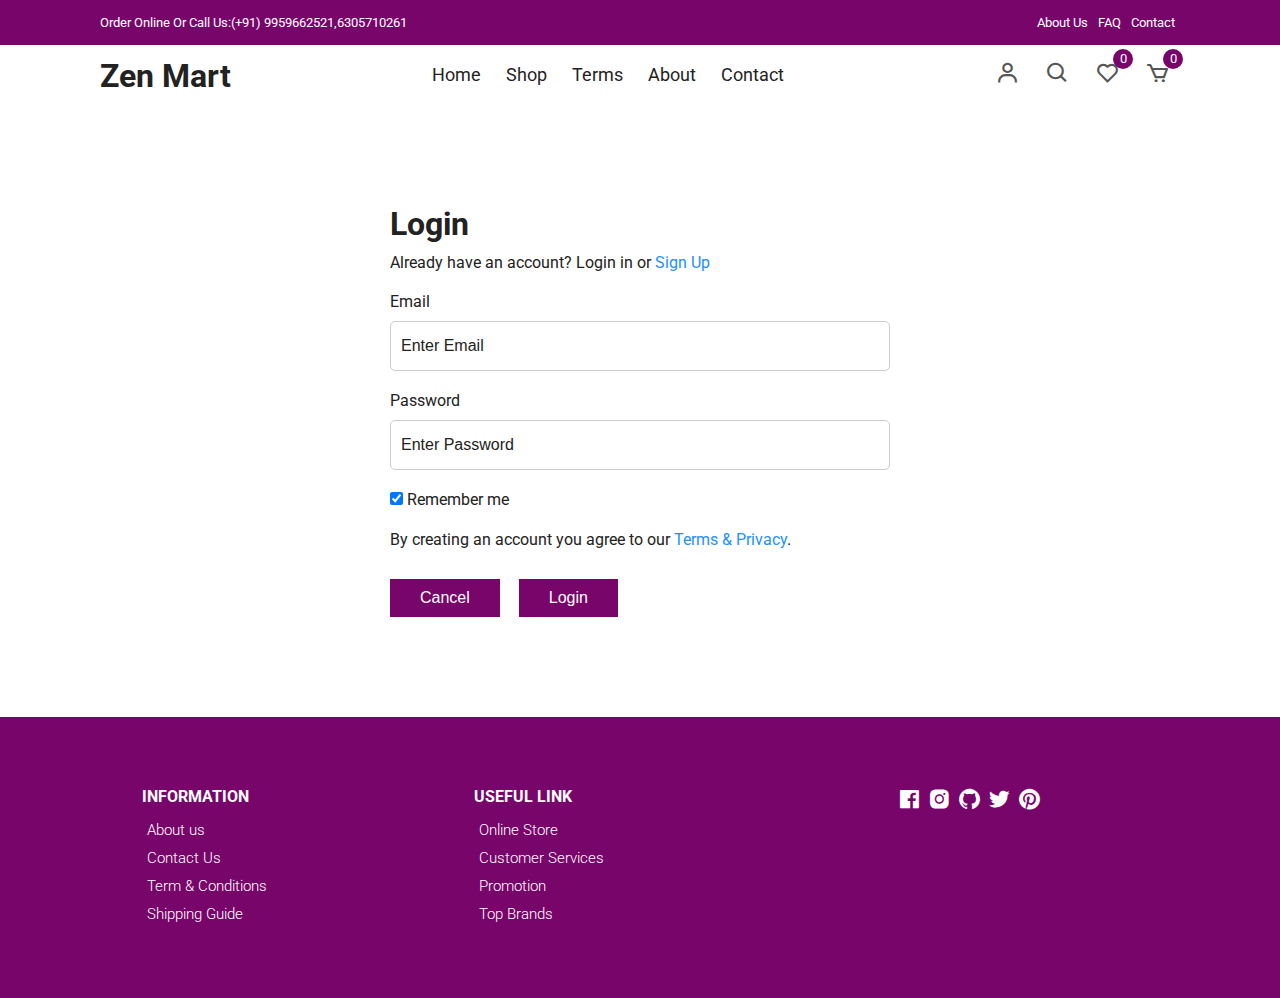
<file: login.html>
<!DOCTYPE html>
<html lang="en">
  <head>
    <meta charset="UTF-8" />
    <meta name="viewport" content="width=device-width, initial-scale=1.0" />
    <!-- Box icons -->
    <link
      rel="stylesheet"
      href="https://cdn.jsdelivr.net/npm/boxicons@latest/css/boxicons.min.css"
    />
    <!-- Custom StyleSheet -->
    <link rel="stylesheet" href="styles/styles.css" />
    <title>Login</title>
  </head>
  <body>
    <!-- Navigation -->
    <div class="top-nav">
      <div class="container d-flex">
        <p>Order Online Or Call Us:(+91) 9959662521,6305710261</p>
        <ul class="d-flex">
          <li><a href="about.html">About Us</a></li>
          <li><a href="contact.html">FAQ</a></li>
          <li><a href="contact.html">Contact</a></li>
        </ul>
      </div>
    </div>
    <div class="navigation">
      <div class="nav-center container d-flex">
        <a href="index.html" class="logo"><h1>Zen Mart</h1></a>

        <ul class="nav-list d-flex">
          <li class="nav-item">
            <a href="index.php" class="nav-link">Home</a>
          </li>
          <li class="nav-item">
            <a href="product.html" class="nav-link">Shop</a>
          </li>
          <li class="nav-item">
            <a href="terms.xml" class="nav-link">Terms</a>
          </li>
          <li class="nav-item">
            <a href="about.html" class="nav-link">About</a>
          </li>
          <li class="nav-item">
            <a href="contact.html" class="nav-link">Contact</a>
          </li>
        </ul>

        <div class="icons d-flex">
          <a href="login.html" class="icon">
              <i class="bx bx-user"></i>
          </a>
          <a href="search.html" class="icon">
              <i class="bx bx-search"></i>
          </a>
          <div class="icon">
              <i class="bx bx-heart"></i>
              <span class="d-flex">0</span>
          </div>
          <a href="cart.html" class="icon">
              <i class="bx bx-cart"></i>
              <span class="d-flex">0</span>
          </a>
        </div>
      </div>
    </div>
    <!-- Login -->
    <div class="container">
      <div class="login-form">
        <form action="login.php" method="post">
          <h1>Login</h1>
          <p>
            Already have an account? Login in or
            <a href="signup.html">Sign Up</a>
          </p>

          <label for="email">Email</label>
          <input type="text" placeholder="Enter Email" name="username" required />

          <label for="psw">Password</label>
          <input
            type="password"
            placeholder="Enter Password"
            name="password"
            required
          />

          <label>
            <input
              type="checkbox"
              checked="checked"
              name="remember"
              style="margin-bottom: 15px"
            />
            Remember me
          </label>

          <p>
            By creating an account you agree to our
            <a href="terms.xml">Terms & Privacy</a>.
          </p>

          <div class="buttons">
            <button  type="button" class="cancelbtn">Cancel</button>
            <button type="submit" class="signupbtn">Login</button>
          </div>
        </form>
      </div>
    </div>

    <!-- Footer -->
    <footer class="footer">
      <div class="row">
        <div class="col d-flex">
          <h4>INFORMATION</h4>
          <a href="about.html">About us</a>
          <a href="contact.html">Contact Us</a>
          <a href="terms.xml">Term & Conditions</a>
          <a href="">Shipping Guide</a>
        </div>
        <div class="col d-flex">
          <h4>USEFUL LINK</h4>
          <a href="">Online Store</a>
          <a href="">Customer Services</a>
          <a href="">Promotion</a>
          <a href="">Top Brands</a>
        </div>
        <div class="col d-flex">
          <span><i class="bx bxl-facebook-square"></i></span>
          <span><i class="bx bxl-instagram-alt"></i></span>
          <span><i class="bx bxl-github"></i></span>
          <span><i class="bx bxl-twitter"></i></span>
          <span><i class="bx bxl-pinterest"></i></span>
        </div>
      </div>
    </footer>

    <!-- Custom Script -->
    <script src="./js/index.js"></script>
  </body>
</html>
</file>
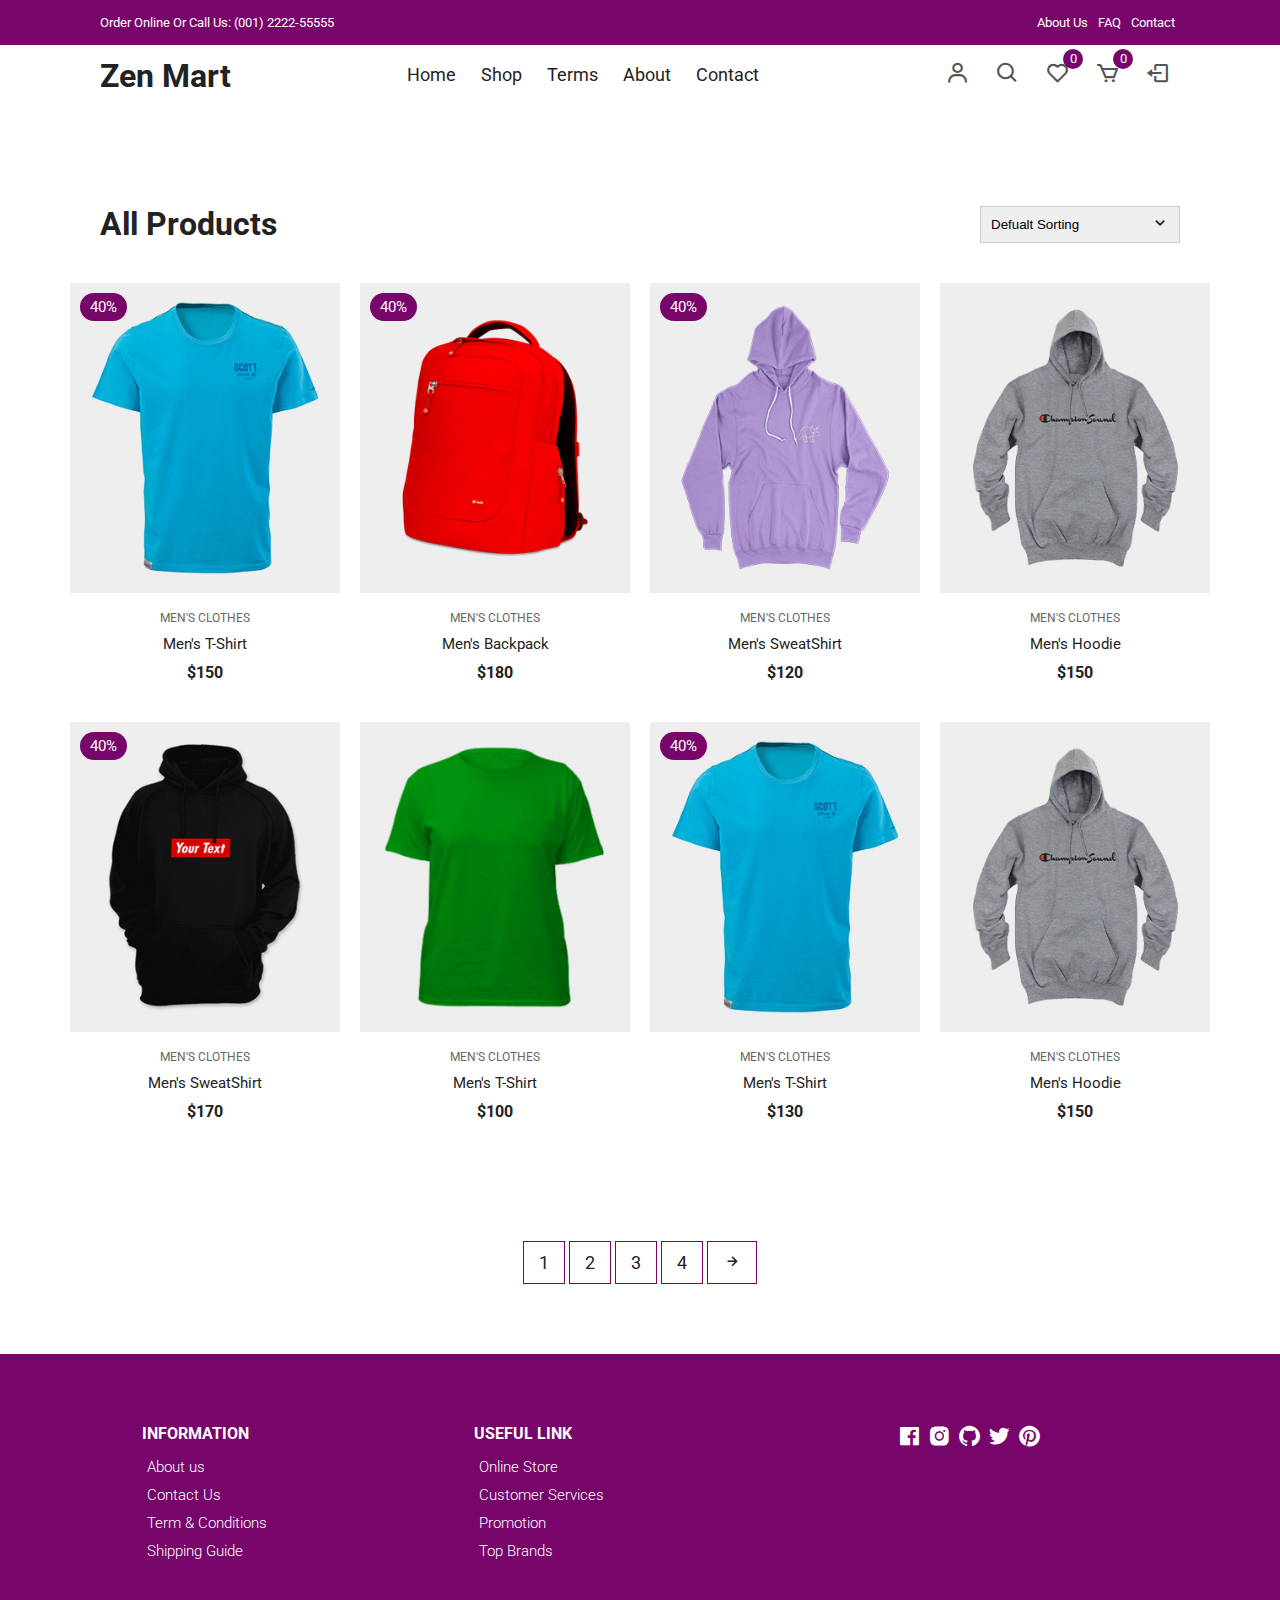
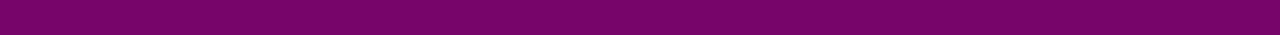
<file: product.html>
<!DOCTYPE html>
<html lang="en">
  <head>
    <meta charset="UTF-8" />
    <meta name="viewport" content="width=device-width, initial-scale=1.0" />
    <!-- Box icons -->
    <link
      rel="stylesheet"
      href="https://cdn.jsdelivr.net/npm/boxicons@latest/css/boxicons.min.css"
    />
    <!-- Custom StyleSheet -->
    <link rel="stylesheet" href="styles/styles.css" />
    <title>Boy’s T-Shirt</title>
  </head>

  <body>
    <!-- Navigation -->
    <div class="top-nav">
      <div class="container d-flex">
        <p>Order Online Or Call Us: (001) 2222-55555</p>
        <ul class="d-flex">
          <li><a href="about.html">About Us</a></li>
          <li><a href="contact.html">FAQ</a></li>
          <li><a href="contact.html">Contact</a></li>
        </ul>
      </div>
    </div>
    <div class="navigation">
      <div class="nav-center container d-flex">
        <a href="index.html" class="logo"><h1>Zen Mart</h1></a>

        <ul class="nav-list d-flex">
          <li class="nav-item">
            <a href="index.php" class="nav-link">Home</a>
          </li>
          <li class="nav-item">
            <a href="product.html" class="nav-link">Shop</a>
          </li>
          <li class="nav-item">
            <a href="terms.xml" class="nav-link">Terms</a>
          </li>
          <li class="nav-item">
            <a href="about.html" class="nav-link">About</a>
          </li>
          <li class="nav-item">
            <a href="contact.html" class="nav-link">Contact</a>
          </li>
        </ul>

        <div class="icons d-flex">
          <a href="login.html" class="icon">
              <i class="bx bx-user"></i>
          </a>
          <a href="search.html" class="icon">
              <i class="bx bx-search"></i>
          </a>
          <div class="icon">
              <i class="bx bx-heart"></i>
              <span class="d-flex">0</span>
          </div>
          <a href="cart.html" class="icon">
              <i class="bx bx-cart"></i>
              <span class="d-flex">0</span>
          </a>
          <a href="logout.php" class ="icon">
             <i class="bx bx-log-out"></i>
          </a>
        </div>

        <div class="hamburger">
          <i class="bx bx-menu-alt-left"></i>
        </div>
      </div>
    </div>

    <!-- All Products -->
    <section class="section all-products" id="products">
      <div class="top container">
        <h1>All Products</h1>
        <form>
          <select>
            <option value="1">Defualt Sorting</option>
            <option value="2">Sort By Price</option>
            <option value="3">Sort By Popularity</option>
            <option value="4">Sort By Sale</option>
            <option value="5">Sort By Rating</option>
          </select>
          <span><i class="bx bx-chevron-down"></i></span>
        </form>
      </div>
      <div class="product-center container">
        <div class="product-item">
          <div class="overlay">
            <a href="productDetails.html" class="product-thumb">
              <img src="./image/product-7.jpg" alt="" />
            </a>
            <span class="discount">40%</span>
          </div>
          <div class="product-info">
            <span>MEN'S CLOTHES</span>
            <a href="productDetails.html">Men's T-Shirt</a>
            <h4>$150</h4>
          </div>
          <ul class="icons">
            <li><i class="bx bx-heart"></i></li>
            <li><i class="bx bx-search"></i></li>
            <li><i class="bx bx-cart"></i></li>
          </ul>
        </div>
        <div class="product-item">
          <div class="overlay">
            <a href="" class="product-thumb">
              <img src="./image/product-2.jpg" alt="" />
            </a>
            <span class="discount">40%</span>
          </div>
          <div class="product-info">
            <span>MEN'S CLOTHES</span>
            <a href="">Men's Backpack</a>
            <h4>$180</h4>
          </div>
          <ul class="icons">
            <li><i class="bx bx-heart"></i></li>
            <li><i class="bx bx-search"></i></li>
            <li><i class="bx bx-cart"></i></li>
          </ul>
        </div>
        <div class="product-item">
          <div class="overlay">
            <a href="" class="product-thumb">
              <img src="./image/product-3.jpg" alt="" />
            </a>
            <span class="discount">40%</span>
          </div>
          <div class="product-info">
            <span>MEN'S CLOTHES</span>
            <a href="">Men's SweatShirt</a>
            <h4>$120</h4>
          </div>
          <ul class="icons">
            <li><i class="bx bx-heart"></i></li>
            <li><i class="bx bx-search"></i></li>
            <li><i class="bx bx-cart"></i></li>
          </ul>
        </div>
        <div class="product-item">
          <div class="overlay">
            <a href="" class="product-thumb">
              <img src="./image/product-4.jpg" alt="" />
            </a>
          </div>
          <div class="product-info">
            <span>MEN'S CLOTHES</span>
            <a href="">Men's Hoodie</a>
            <h4>$150</h4>
          </div>
          <ul class="icons">
            <li><i class="bx bx-heart"></i></li>
            <li><i class="bx bx-search"></i></li>
            <li><i class="bx bx-cart"></i></li>
          </ul>
        </div>
        <div class="product-item">
          <div class="overlay">
            <a href="" class="product-thumb">
              <img src="./image/product-5.jpg" alt="" />
            </a>
            <span class="discount">40%</span>
          </div>
          <div class="product-info">
            <span>MEN'S CLOTHES</span>
            <a href="">Men's SweatShirt</a>
            <h4>$170</h4>
          </div>
          <ul class="icons">
            <li><i class="bx bx-heart"></i></li>
            <li><i class="bx bx-search"></i></li>
            <li><i class="bx bx-cart"></i></li>
          </ul>
        </div>
        <div class="product-item">
          <div class="overlay">
            <a href="" class="product-thumb">
              <img src="./image/product-6.jpg" alt="" />
            </a>
          </div>
          <div class="product-info">
            <span>MEN'S CLOTHES</span>
            <a href="">Men's T-Shirt</a>
            <h4>$100</h4>
          </div>
          <ul class="icons">
            <li><i class="bx bx-heart"></i></li>
            <li><i class="bx bx-search"></i></li>
            <li><i class="bx bx-cart"></i></li>
          </ul>
        </div>
        <div class="product-item">
          <div class="overlay">
            <a href="" class="product-thumb">
              <img src="./image/product-7.jpg" alt="" />
            </a>
            <span class="discount">40%</span>
          </div>
          <div class="product-info">
            <span>MEN'S CLOTHES</span>
            <a href="">Men's T-Shirt</a>
            <h4>$130</h4>
          </div>
          <ul class="icons">
            <li><i class="bx bx-heart"></i></li>
            <li><i class="bx bx-search"></i></li>
            <li><i class="bx bx-cart"></i></li>
          </ul>
        </div>
        <div class="product-item">
          <div class="overlay">
            <a href="" class="product-thumb">
              <img src="./image/product-4.jpg" alt="" />
            </a>
          </div>
          <div class="product-info">
            <span>MEN'S CLOTHES</span>
            <a href="">Men's Hoodie</a>
            <h4>$150</h4>
          </div>
          <ul class="icons">
            <li><i class="bx bx-heart"></i></li>
            <li><i class="bx bx-search"></i></li>
            <li><i class="bx bx-cart"></i></li>
          </ul>
        </div>
      </div>
    </section>
    <section class="pagination">
      <div class="container">
        <span>1</span> <span>2</span> <span>3</span> <span>4</span>
        <span><i class="bx bx-right-arrow-alt"></i></span>
      </div>
    </section>
    <!-- Footer -->
    <footer class="footer">
      <div class="row">
        <div class="col d-flex">
          <h4>INFORMATION</h4>
          <a href="about.html">About us</a>
          <a href="contact.html">Contact Us</a>
          <a href="terms.xml">Term & Conditions</a>
          <a href="">Shipping Guide</a>
        </div>
        <div class="col d-flex">
          <h4>USEFUL LINK</h4>
          <a href="">Online Store</a>
          <a href="">Customer Services</a>
          <a href="">Promotion</a>
          <a href="">Top Brands</a>
        </div>
        <div class="col d-flex">
          <span><i class="bx bxl-facebook-square"></i></span>
          <span><i class="bx bxl-instagram-alt"></i></span>
          <span><i class="bx bxl-github"></i></span>
          <span><i class="bx bxl-twitter"></i></span>
          <span><i class="bx bxl-pinterest"></i></span>
        </div>
      </div>
    </footer>
    <!-- Custom Script -->
    <script src="./js/index.js"></script>
  </body>
</html>
</file>
<file: styles/styles.css>
/* Fonts */
@import url('https://fonts.googleapis.com/css2?family=Roboto:wght@100;300;400;500;700&display=swap');

/* Color Variables */
:root {
  --white: #fff;
  --black: #222;
  --green: #77056a;
  --grey1: #f0f0f0;
  --grey2: #e9d7d3;
}

/* Basic Reset */
*,
*::before,
*::after {
  margin: 0;
  padding: 0;
  box-sizing: inherit;
}

html {
  box-sizing: border-box;
  font-size: 62.5%;
}

body {
  font-family: 'Roboto', sans-serif;
  font-size: 1.6rem;
  background-color: var(--white);
  color: var(--black);
  font-weight: 400;
  font-style: normal;
}

a {
  text-decoration: none;
  color: var(--black);
}

li {
  list-style: none;
}

.container {
  max-width: 114rem;
  margin: 0 auto;
  padding: 0 3rem;
}

.d-flex {
  display: flex;
  align-items: center;
}

/* 
=================
Header
=================
*/

.header {
  position: relative;
  min-height: 100vh;
  overflow-x: hidden;
}

.top-nav {
  background-color: var(--green);
  font-size: 1.3rem;
  color: var(--white);
}

.top-nav div {
  justify-content: space-between;
  height: 4.5rem;
}

.top-nav a {
  color: var(--white);
  padding: 0 0.5rem;
}

/* 
=================
Navigation
=================
*/
.navigation {
  height: 6rem;
  line-height: 6rem;
}

.nav-center {
  justify-content: space-between;
}

.nav-list .icons {
  display: none;
}

.nav-center .nav-item:not(:last-child) {
  margin-right: 0.5rem;
}

.nav-center .nav-link {
  font-size: 1.8rem;
  padding: 1rem;
}

.nav-center .nav-link:hover {
  color: var(--green);
}

.nav-center .hamburger {
  display: none;
  font-size: 2.3rem;
  color: var(--black);
  cursor: pointer;
}

/* Icons */

.icon {
  cursor: pointer;
  font-size: 2.5rem;
  padding: 0 1rem;
  color: #555;
  position: relative;
}

.icon:not(:last-child) {
  margin-right: 0.5rem;
}

.icon span {
  position: absolute;
  top: 3px;
  right: -3px;
  background-color: var(--green);
  color: var(--white);
  border-radius: 50%;
  font-size: 1.3rem;
  height: 2rem;
  width: 2rem;
  justify-content: center;
}

@media only screen and (max-width: 768px) {
  .nav-list {
    position: fixed;
    top: 12%;
    left: -35rem;
    flex-direction: column;
    align-items: flex-start;
    box-shadow: 5px 5px 10px rgba(0, 0, 0, 0.2);
    background-color: white;
    height: 100%;
    width: 0%;
    max-width: 35rem;
    z-index: 100;
    transition: all 300ms ease-in-out;
  }

  .nav-list.open {
    left: 0;
    width: 100%;
  }

  .nav-list .nav-item {
    margin: 0 0 1rem 0;
    width: 100%;
  }

  .nav-list .nav-link {
    font-size: 2rem;
    color: var(--black);
  }

  .nav-center .hamburger {
    display: block;
    color: var(--black);
    font-size: 3rem;
  }

  .icons {
    display: none;
  }

  .nav-list .icons {
    display: flex;
  }

  .top-nav ul {
    display: none;
  }

  .top-nav div {
    justify-content: center;
    height: 3rem;
  }
}

/* 
=================
Hero Area
=================
*/

.hero,
.hero .glide__slides {
  background-color: var(--grey2);
  position: relative;
  height: calc(100vh - 6rem);
  margin: 0 4rem;
  overflow: hidden;
}

.hero .center {
  display: flex;
  align-items: center;
  justify-content: center;
  position: relative;
  height: 100%;
  padding-top: 3rem;
}

.hero .left {
  position: absolute;
  top: 0%;
  left: 25rem;
  opacity: 0;
  transition: all 1000ms ease-in-out;
}

.hero .left h1 {
  font-size: 5rem;
  margin: 1rem 0;
}

.hero .left p {
  font-size: 1.6rem;
  margin-bottom: 1rem;
}

.hero .left .hero-btn {
  display: inline-block;
  padding: 1rem 3rem;
  font-size: 1.6rem;
  margin-top: 1rem;
  background-color: var(--green);
  color: white;
}

.hero .right {
  flex: 0 0 50%;
  height: 100%;
  position: relative;
  text-align: center;
}

.hero .right img {
  position: absolute;
  width: 55rem;
  opacity: 0;
  transition: all 1000ms ease-in-out;
}

.center .right img.img1 {
  width: 75%;
  right: -25%;
  bottom: -50%;
}

.center .right img.img2 {
  width: 60%;
  right: -40%;
  bottom: -40%;
}

.glide__slide--active .center .right img {
  bottom: -3%;
  opacity: 1;
}

.glide__slide--active .left {
  opacity: 1;
  top: 35%;
}

/*
======================
Hero Media Query
======================
*/
@media only screen and (max-width: 1500px) {
  .hero .left {
    left: 0;
  }
}
@media only screen and (max-width: 999px) {
  .glide__slide--active .left {
    top: 15%;
  }

  .center .right img.img1 {
    width: 90%;
  }

  .center .right img.img2 {
    width: 100%;
  }
}

@media only screen and (max-width: 567px) {
  .center .right img.img1 {
    width: 30rem;
  }

  .center .right img.img2 {
    width: 33rem;
  }

  .hero,
  .hero .glide__slides {
    margin: 0;
    padding: 0 3rem;
  }

  .hero .left h1 {
    font-size: 3rem;
  }

  .hero .left span {
    font-size: 1.4rem;
  }
  .hero .left p {
    font-size: 1.5rem;
    width: 80%;
  }
}

/* Category Section */

.section {
  padding: 10rem 0 5rem 0;
  overflow: hidden;
}

.cat-center {
  display: flex;
  align-items: center;
  justify-content: center;
  max-width: 114rem;
  margin: auto;
  padding: 0 3rem;
}

.cat-center .cat {
  max-width: 37rem;
  height: 25rem;
  overflow: hidden;
  position: relative;
  cursor: pointer;
  text-align: center;
}

.cat-center .cat:not(:last-child) {
  margin-right: 3rem;
}

.cat-center .cat img {
  width: 36.5rem;
  height: 100%;
  margin: auto;
  object-fit: cover;
  transition: all 2s ease;
}

.cat-center .cat:hover img {
  transform: scale(1.1);
}

.cat-center .cat div {
  position: absolute;
  bottom: 15%;
  left: 50%;
  transform: translateX(-50%);
  background-color: var(--white);
  width: 18rem;
  height: 5rem;
  line-height: 5rem;
  text-align: center;
  font-size: 2rem;
  font-weight: 500;
}

@media only screen and (max-width: 1200px) {
  .cat-center .cat img {
    width: 30rem;
  }
}

@media only screen and (max-width: 967px) {
  .cat-center .cat {
    max-width: 25rem;
    height: 20rem;
  }

  .cat-center .cat img {
    width: 25rem;
  }
}

@media only screen and (max-width: 768px) {
  .section {
    padding: 5rem 0;
  }

  .cat-center {
    flex-direction: column;
    padding: 3rem;
  }

  .cat-center .cat {
    max-width: 100%;
    height: 30rem;
  }

  .cat-center .cat:not(:last-child) {
    margin-right: 0rem;
    margin-bottom: 5rem;
  }

  .cat-center .cat img {
    width: 100%;
  }
}

/* New Arrivals */
.title {
  text-align: center;
  margin-bottom: 5rem;
}

.title h1 {
  font-size: 3rem;
  text-transform: uppercase;
  margin-bottom: 1rem;
  font-weight: 500;
}

.product-center {
  display: flex;
  align-items: center;
  justify-content: center;
  flex-wrap: wrap;
  max-width: 120rem;
  margin: 0 auto;
  padding: 0 2rem;
}

.product-item {
  position: relative;
  width: 27rem;
  margin: 0 auto;
  margin-bottom: 3rem;
}

.product-thumb img {
  width: 100%;
  height: 31rem;
  object-fit: cover;
  transition: all 500ms linear;
}

.product-info {
  padding: 1rem;
  text-align: center;
}

.product-info span {
  display: inline-block;
  font-size: 1.2rem;
  color: #666;
  margin-bottom: 1rem;
}

.product-info a {
  font-size: 1.5rem;
  display: block;
  margin-bottom: 1rem;
  transition: all 300ms ease;
}

.product-info a:hover {
  color: var(--green);
}

.product-item .icons {
  position: absolute;
  left: 50%;
  top: 35%;
  transform: translateX(-50%);
  display: flex;
  align-items: center;
}

.product-item .icons li {
  background-color: var(--white);
  text-align: center;
  padding: 1rem 1.5rem;
  font-size: 2.3rem;
  cursor: pointer;
  transition: 300ms ease-out;
  transform: translateY(20px);
  visibility: hidden;
  opacity: 0;
}

.product-item .icons li:first-child {
  transition-delay: 0.1s;
}

.product-item .icons li:nth-child(2) {
  transition-delay: 0.2s;
}

.product-item .icons li:nth-child(3) {
  transition-delay: 0.3s;
}

.product-item:hover .icons li {
  visibility: visible;
  opacity: 1;
  transform: translateY(0);
}

.product-item .icons li:not(:last-child) {
  margin-right: 0.5rem;
}

.product-item .icons li:hover {
  background-color: var(--green);
  color: var(--white);
}

.product-item .overlay {
  position: relative;
  overflow: hidden;
  cursor: pointer;
  width: 100%;
}

.product-item .overlay::after {
  content: '';
  position: absolute;
  top: 0;
  left: 0;
  width: 100%;
  height: 100%;
  background-color: rgba(0, 0, 0, 0.5);
  visibility: hidden;
  opacity: 0;
  transition: 300ms ease-out;
}

.product-item:hover .overlay::after {
  visibility: visible;
  opacity: 1;
}

.product-item:hover .product-thumb img {
  transform: scale(1.1);
}

.product-item .discount {
  position: absolute;
  top: 1rem;
  left: 1rem;
  background-color: var(--green);
  padding: 0.5rem 1rem;
  color: var(--white);
  border-radius: 2rem;
  font-size: 1.5rem;
}

@media only screen and (max-width: 567px) {
  .product-center {
    max-width: 100%;
    padding: 0 1rem;
  }

  .product-item {
    width: 40%;
    margin-bottom: 3rem;
  }

  .product-thumb img {
    height: 20rem;
  }

  .product-item {
    margin-right: 2rem;
  }

  .product-item .icons li {
    padding: 0.5rem 1rem;
    font-size: 1.8rem;
  }
}

/* Banner */

.banner {
  position: relative;
  background-color: var(--grey2);
  padding: 14rem 20%;
}

.banner .right img {
  position: absolute;
  bottom: 0;
  right: 10%;
  width: 75rem;
}

.banner .trend,
.banner p {
  display: block;
  font-size: 2rem;
  font-weight: 300;
  margin-bottom: 1.5rem;
}

.banner h1 {
  font-size: 5.4rem;
  color: var(--black);
  margin-bottom: 1.5rem;
}

.banner .btn {
  display: inline-block;
  margin-top: 2rem;
}

@media only screen and (max-width: 1500px) {
  .banner {
    padding: 14rem;
  }

  .banner .right img {
    right: 3rem;
    width: 70rem;
  }
}

@media only screen and (max-width: 996px) {
  .banner {
    padding: 8rem 2rem;
  }

  .banner .trend,
  .banner p {
    font-size: 1.5rem;
  }

  .banner h1 {
    font-size: 4rem;
  }

  .banner .right img {
    right: -6%;
    width: 50rem;
  }
}

@media only screen and (max-width: 768px) {
  .banner {
    display: grid;
    grid-template-columns: 1fr;
    height: 80vh;
  }

  .banner .left {
    width: 100%;
    margin-bottom: 3rem;
  }

  .banner .right {
    flex: 0 0 50%;
  }

  .banner .right img {
    right: 0;
    width: 50rem;
    left: 50%;
    transform: translateX(-50%);
  }
}

@media only screen and (max-width: 567px) {
  .banner {
    padding: 8rem 5rem;
  }

  .banner .trend,
  .banner p {
    font-size: 1.3rem;
    margin-bottom: 1rem;
  }

  .banner h1 {
    font-size: 3rem;
    margin-bottom: 1rem;
  }

  .banner .btn {
    padding: 0.8rem 1.7rem;
    font-size: 1.4rem;
  }

  .banner .right img {
    width: 45rem;
  }
}

/* Contact */
.contact {
  background-color: var(--black);
  color: var(--white);
  padding: 10rem 20rem;
}

.contact .row {
  display: grid;
  grid-template-columns: 1fr 1fr;
  align-items: center;
}

.contact .row .col h2 {
  margin-bottom: 1.5rem;
}

.contact .row .col p {
  width: 70%;
  margin-bottom: 2rem;
}

.btn-1 {
  background-color: var(--green);
  color: var(--white);
  display: inline-block;
  border-radius: 1rem;
  padding: 1rem 2rem;
}

.contact form div {
  position: relative;
  width: 80%;
  margin: 0 auto;
}

.contact form input {
  font-family: 'Roboto', sans-serif;
  text-indent: 2rem;
  width: 100%;
  border-radius: 1rem;
  padding: 1.5rem 0;
  outline: none;
  border: none;
}

.contact form a {
  position: absolute;
  top: 0;
  right: 0;
  background-color: var(--green);
  color: white;
  margin: 0.5rem;
  padding: 1rem 3rem;
  border-radius: 1rem;
}

@media only screen and (max-width: 996px) {
  .contact {
    padding: 8rem 8rem;
  }
}

@media only screen and (max-width: 768px) {
  .contact .row {
    grid-template-columns: 1fr;
    gap: 5rem 0;
  }

  .contact form div {
    width: 100%;
  }
}

@media only screen and (max-width: 567px) {
  .contact {
    padding: 8rem 1rem;
  }
}

/* Footer */
.footer {
  padding: 7rem 1rem;
  background-color: var(--green);
}

footer .row {
  display: grid;
  grid-template-columns: 1fr 1fr 1fr;
  max-width: 99.6rem;
  margin: 0 auto;
}

.footer .col {
  flex-direction: column;
  color: var(--white);
  align-items: flex-start;
}

.footer .col:last-child {
  flex-direction: row;
  justify-content: center;
}

.footer .col:last-child span {
  font-size: 2.5rem;
  margin-right: 0.5rem;
  color: var(--white);
}

.footer .col a {
  color: var(--white);
  font-size: 1.5rem;
  padding: 0.5rem;
  font-weight: 300;
}

.footer .col h4 {
  margin-bottom: 1rem;
}

@media only screen and (max-width: 567px) {
  footer .row {
    grid-template-columns: 1fr;
    row-gap: 3rem;
  }
}

/* Popup */
.popup {
  position: fixed;
  top: 0;
  left: 0;
  width: 100%;
  height: 100vh;
  background-color: rgba(0, 0, 0, 0.5);
  z-index: 9999;
  transition: 0.3s;
  transform: scale(1);
}

.popup-content {
  position: absolute;
  top: 50%;
  left: 50%;
  width: 90%;
  max-width: 110rem;
  margin: 0 auto;
  height: 55rem;
  transform: translate(-50%, -50%);
  padding: 1.6rem;
  display: table;
  overflow: hidden;
  background-color: var(--white);
}

.popup-close {
  display: flex;
  align-items: center;
  justify-content: center;
  position: absolute;
  top: 2rem;
  right: 2rem;
  padding: 0.5rem;
  background-color: var(--green);
  border-radius: 50%;
  cursor: pointer;
}

.popup-close {
  font-size: 3rem;
  color: white;
}

.popup-left {
  display: table-cell;
  width: 50%;
  height: 100%;
  vertical-align: middle;
}

.popup-right {
  display: table-cell;
  width: 50%;
  vertical-align: middle;
  padding: 3rem 5rem;
}

.popup-img-container {
  width: 100%;
  overflow: hidden;
}

.popup-img-container img.popup-img {
  display: block;
  width: 60rem;
  height: 45rem;
  max-width: 100%;
  border-radius: 1rem;
  object-fit: cover;
}

.right-content {
  text-align: center;
  width: 85%;
  margin: 0 auto;
}

.right-content h1 {
  font-size: 4rem;
  color: #000;
  margin-bottom: 1.6rem;
}

.right-content h1 span {
  color: var(--green);
}

.right-content p {
  font-size: 1.6rem;
  color: #555;
  margin-bottom: 1.6rem;
}

.popup-form {
  width: 100%;
  padding: 1.5rem 0;
  text-indent: 1rem;
  margin-bottom: 1.6rem;
  border-radius: 3rem;
  background-color: var(--green);
  color: white;
  font-size: 1.8rem;
  border: none;
}

.popup-form::placeholder {
  color: white;
}

.popup-form:focus {
  outline: none;
}

.right-content a:link,
.right-content a:visited {
  display: inline-block;
  padding: 1.8rem 5rem;
  border-radius: 3rem;
  font-weight: 700;
  color: var(--white);
  background-color: var(--black);
  border: 1px solid var(--grey2);
  transition: 0.3s;
}

.right-content a:hover {
  background-color: var(--green);
  border: 1px solid var(--grey2);
  color: var(--black);
}

.hide-popup {
  transform: scale(0.2);
  opacity: 0;
  visibility: hidden;
}

@media only screen and (max-width: 1200px) {
  .right-content {
    width: 100%;
  }

  .right-content h1 {
    font-size: 3.5rem;
    margin-bottom: 1.3rem;
  }
}

@media only screen and (max-width: 998px) {
  .popup-right {
    width: 100%;
  }

  .popup-left {
    display: none;
  }

  .right-content h1 {
    font-size: 5rem;
  }
}

@media only screen and (max-width: 768px) {
  .right-content h1 {
    font-size: 4rem;
  }

  .right-content p {
    font-size: 1.6rem;
  }

  .popup-form {
    width: 90%;
    margin: 0 auto;
    padding: 1.8rem 0;
    margin-bottom: 1.5rem;
  }

  .goto-top:link,
  .goto-top:visited {
    right: 5%;
    bottom: 5%;
  }
}

@media only screen and (max-width: 568px) {
  .popup-right {
    padding: 0 1.6rem;
  }

  .popup-content {
    height: 35rem;
    width: 90%;
    margin: 0 auto;
  }

  .right-content {
    width: 100%;
  }

  .right-content h1 {
    font-size: 3rem;
  }

  .right-content p {
    font-size: 1.4rem;
  }

  .popup-form {
    width: 100%;
    padding: 1.5rem 0;
    margin-bottom: 1.3rem;
  }

  .right-content a:link,
  .right-content a:visited {
    padding: 1.5rem 3rem;
  }

  .popup-close {
    top: 1rem;
    right: 1rem;
    padding: 0.5rem;
  }
}

/* All Products */
.section .top {
  display: flex;
  align-items: center;
  justify-content: space-between;
  margin-bottom: 4rem;
}

.all-products .top select {
  font-family: 'Poppins', sans-serif;
  width: 20rem;
  padding: 1rem;
  border: 1px solid #ccc;
  appearance: none;
  outline: none;
}

form {
  position: relative;
  z-index: 1;
}

form span {
  position: absolute;
  top: 50%;
  right: 1rem;
  transform: translateY(-50%);
  font-size: 2rem;
  z-index: 0;
}

@media only screen and (max-width: 768px) {
  .all-products .top select {
    width: 15rem;
  }
}

/* Pagination */
.pagination {
  display: flex;
  align-items: center;
  padding: 3rem 0 5rem 0;
}

.pagination span {
  display: inline-block;
  padding: 1rem 1.5rem;
  border: 1px solid var(--green);
  font-size: 1.8rem;
  margin-bottom: 2rem;
  cursor: pointer;
  transition: all 300ms ease-in-out;
}

.pagination span:hover {
  border: 1px solid var(--green);
  background-color: var(--green);
  color: #fff;
}

/* Cart Items */
.cart {
  margin: 10rem auto;
}

table {
  width: 100%;
  border-collapse: collapse;
}

.cart-info {
  display: flex;
  flex-wrap: wrap;
}

th {
  text-align: left;
  padding: 0.5rem;
  color: #fff;
  background-color: var(--green);
  font-weight: normal;
}

td {
  padding: 1rem 0.5rem;
}

td input {
  width: 5rem;
  height: 3rem;
  padding: 0.5rem;
}

td a {
  color: orangered;
  font-size: 1.4rem;
}

td img {
  width: 8rem;
  height: 8rem;
  margin-right: 1rem;
}

.total-price {
  display: flex;
  align-items: flex-end;
  flex-direction: column;
  margin-top: 2rem;
}

.total-price table {
  border-top: 3px solid var(--green);
  width: 100%;
  max-width: 35rem;
}

td:last-child {
  text-align: right;
}

th:last-child {
  text-align: right;
}

.checkout {
  display: inline-block;
  background-color: var(--green);
  color: white;
  padding: 1rem;
  margin-top: 1rem;
}

@media only screen and (max-width: 567px) {
  .cart-info p {
    display: none;
  }
}

/* Product Details */
.product-detail .details {
  display: grid;
  grid-template-columns: 1fr 1.2fr;
  gap: 7rem;
}

.product-detail .left {
  display: flex;
  flex-direction: column;
}

.product-detail .left .main {
  text-align: center;
  background-color: #f6f2f1;
  margin-bottom: 2rem;
  height: 45rem;
}

.product-detail .left .main img {
  object-fit: cover;
  height: 100%;
  width: 100%;
}

.product-detail .right span {
  display: inline-block;
  font-size: 1.5rem;
  margin-bottom: 1rem;
}

.product-detail .right h1 {
  font-size: 4rem;
  line-height: 1.2;
  margin-bottom: 2rem;
}

.product-detail .right .price {
  font-size: 600;
  font-size: 2rem;
  color: var(--green);
  margin-bottom: 2rem;
}

.product-detail .right div {
  display: inline-block;
  position: relative;
  z-index: -1;
}

.product-detail .right select {
  font-family: 'Poppins', sans-serif;
  width: 20rem;
  padding: 0.7rem;
  border: 1px solid #ccc;
  appearance: none;
  outline: none;
}

.product-detail form {
  margin-bottom: 2rem;
  z-index: 0;
}

.product-detail form span {
  position: absolute;
  top: 50%;
  right: 1rem;
  transform: translateY(-50%);
  font-size: 2rem;
  z-index: 0;
}

.product-detail .form {
  margin-bottom: 3rem;
}

.product-detail .form input {
  padding: 0.8rem;
  text-align: center;
  width: 3.5rem;
  margin-right: 2rem;
}

.product-detail .form .addCart {
  background: var(--green);
  padding: 0.8rem 4rem;
  color: #fff;
  border-radius: 3rem;
}

.product-detail h3 {
  text-transform: uppercase;
  margin-bottom: 2rem;
}

@media only screen and (max-width: 996px) {
  .product-detail .left {
    width: 30rem;
    height: 45rem;
  }

  .product-detail .details {
    gap: 3rem;
  }
}

@media only screen and (max-width: 650px) {
  .product-detail .details {
    grid-template-columns: 1fr;
  }

  .product-detail .right {
    margin-top: 1rem;
  }

  .product-detail .left {
    width: 100%;
    height: 45rem;
  }

  .product-detail .details {
    gap: 3rem;
  }
}

/* Login Form */
.login-form {
  padding: 5rem 0;
  max-width: 50rem;
  margin: 5rem auto;
}

.login-form form {
  display: flex;
  flex-direction: column;
}

.login-form form h1 {
  margin-bottom: 1rem;
}
.login-form form p {
  margin-bottom: 2rem;
}

.login-form form label {
  margin-bottom: 1rem;
}

.login-form form input {
  border: 1px solid #ccc;
  outline: none;
  padding: 1.5rem 0;
  text-indent: 1rem;
  font-size: 1.6rem;
  margin-bottom: 2rem;
  border-radius: 0.5rem;
}

.login-form form input::placeholder {
  font-size: 1.6rem;
  color: #222;
}

.login-form form .buttons {
  margin-top: 1rem;
}

.login-form form button {
  outline: none;
  border: none;
  font-size: 1.6rem;
  padding: 1rem 3rem;
  margin-right: 1.5rem;
  background-color: var(--green);
  color: white;
  cursor: pointer;
}

.login-form form p a {
  color: dodgerblue;
}
</file>
